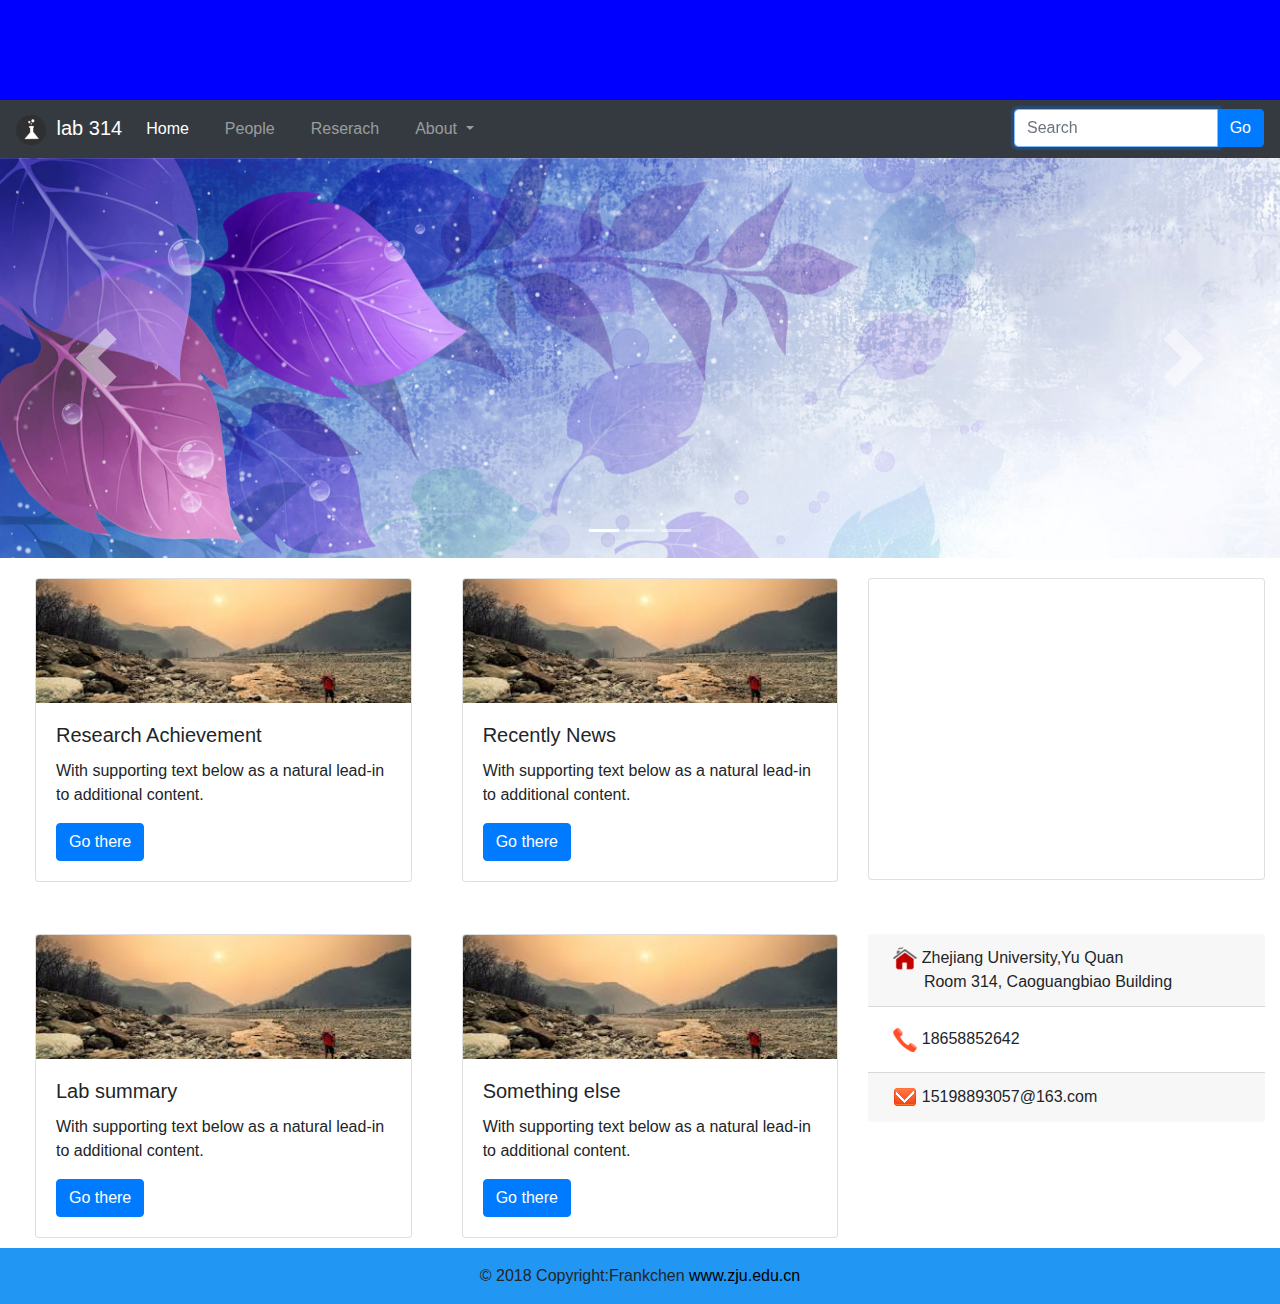
<file: index.html>
<!DOCTYPE html>
<html lang="en">
<head>
    <meta charset="UTF-8">
    <title>index</title>
    <meta name="viewport" content="width=device-width, initial-scale=1.0">
    <link rel="stylesheet" href="bootstrap.min.css">
    <script src="JS/jquery.min.js"></script>
    <script src="JS/popper.min.js"></script>
    <script src="JS/bootstrap.min.js"></script>
    <!-- <script src="https://maps.google.com/maps/api/js?key=AIzaSyC-_Rmxj8b2f8jpINfm6zSdvuUKOIfDJ1U"></script> -->
    <script src="JS/map.js"></script>
    <style>
        .jumbotron {
            background: blue;
            border-radius: 0;
            padding: 0px;
            height: 100px;
            margin-bottom: 0px;
        }

        .nav-link {
            margin-right: 20px;
        }

        .mb-3, .my-3 {
            width: 250px;
            margin-bottom: auto;
        }

        .carousel-inner {
            height: 400px;
        }

        .page-footer {
            background:#2296f3;
        }

        .col-lg-4 .card {
            margin-top: 20px;
            margin-left: 20px;
            margin-bottom: 10px;
        }

    </style>
</head>
<body>
<!--头部图片-->
<div class="jumbotron">
    <div class="container">
    </div>
</div>

<!--导航栏-->
<nav class="navbar navbar-expand-lg navbar-dark bg-dark">
    <!--There is lab icon-->
    <a class="navbar-brand" href="#">
        <img src="images/lab_icon.png" width="30" height="30" style="margin-right: 5px;" alt="">
        lab 314
    </a>
    <button class="navbar-toggler" type="button" data-toggle="collapse" data-target="#navbarSupportedContent"
            aria-controls="navbarSupportedContent" aria-expanded="false" aria-label="Toggle navigation">
        <span class="navbar-toggler-icon"></span>
    </button>
    <!--Navbar component-->
    <div class="collapse navbar-collapse" id="navbarSupportedContent">
        <ul class="navbar-nav mr-auto">
            <li class="nav-item active">
                <a class="nav-link" href="#">Home <span class="sr-only">(current)</span></a>
            </li>
            <li class="nav-item">
                <a class="nav-link" href="People.html">People</a>
            </li>
            <li class="nav-item">
                <a class="nav-link" href="#">Reserach</a>
            </li>

            <li class="nav-item dropdown">
                <a class="nav-link dropdown-toggle" href="#" id="navbarDropdown" role="button" data-toggle="dropdown"
                   aria-haspopup="true" aria-expanded="false">
                    About
                </a>
                <div class="dropdown-menu" aria-labelledby="navbarDropdown">
                    <a class="dropdown-item" href="#">Teacher</a>
                    <a class="dropdown-item" href="#">Ph.D</a>
                    <a class="dropdown-item" href="#">Master</a>
                    <div class="dropdown-divider"></div>
                    <a class="dropdown-item" href="#">Something else</a>
                </div>
            </li>
        </ul>
        <!--Serach box-->
        <div class="input-group mb-3">
            <input type="text" class="form-control"   autofocus placeholder="Search" aria-label="Recipient's username"
                   aria-describedby="button-addon2">
            <div class="input-group-append">
                <button class="btn btn-primary" type="button" id="button-addon2">
                    Go
                    <span class="glyphicon glyphicon-search"></span>
                </button>
            </div>
        </div>
    </div>

</nav>

<!--切换图片-->
<div id="demo" class="carousel slide carousel-fade" data-ride="carousel">

    <!-- Indicators -->
    <ul class="carousel-indicators">
        <li data-target="#demo" data-slide-to="0" class="active"></li>
        <li data-target="#demo" data-slide-to="1"></li>
        <li data-target="#demo" data-slide-to="2"></li>
    </ul>

    <!-- The slideshow -->
    <div class="carousel-inner">
        <div class="carousel-item active">
            <img src="images/turn1.jpg" class="w-100" alt="Los Angeles">
        </div>
        <div class="carousel-item">
            <img src="images/turn2.png" class="w-100" alt="Chicago">
        </div>
        <div class="carousel-item">
            <img src="images/turn3.jpg" class="w-100" alt="New York">
        </div>
    </div>

    <!-- Left and right controls -->
    <a class="carousel-control-prev" href="#demo" data-slide="prev">
        <span class="carousel-control-prev-icon"></span>
    </a>
    <a class="carousel-control-next" href="#demo" data-slide="next">
        <span class="carousel-control-next-icon"></span>
    </a>

</div>

<!--内容信息-->
<div class="container-fluid">
    <div class="row">
        <div class="col-lg-4">
            <div class="card">
                <img class="card-img-top" src="images/demo.jpeg" alt="Card image cap">
                <div class="card-body">
                    <h5 class="card-title">Research Achievement</h5>
                    <p class="card-text">With supporting text below as a natural lead-in to additional content.</p>
                    <a href="#" class="btn btn-primary">Go there</a>
                </div>
            </div>
        </div>
        <div class="col-lg-4">
            <div class="card">
                <img class="card-img-top" src="images/demo.jpeg" alt="Card image cap">
                <div class="card-body">
                    <h5 class="card-title">Recently News</h5>
                    <p class="card-text">With supporting text below as a natural lead-in to additional content.</p>
                    <a href="#" class="btn btn-primary">Go there</a>
                </div>

            </div>
        </div>
        <!--Google Map-->
        <!---->
        <div class="col-md-4 mb-4 col-lg-4" style="text-align: center">
            <div class="card card-cascade narrower" style="margin-left: 0">
                <div class="card-body card-body-cascade text-center">
                    <div id="map-container-5" class="z-depth-2" style="height: 260px"></div>
                </div>
            </div>
        </div>
        <!---->
        <!---->
    </div>
    <div class="row">
        <div class="col-lg-4 col-md-4">
            <div class="card">
                <img class="card-img-top" src="images/demo.jpeg" alt="Card image cap">
                <div class="card-body">
                    <h5 class="card-title">Lab summary</h5>
                    <p class="card-text">With supporting text below as a natural lead-in to additional content.</p>
                    <a href="#" class="btn btn-primary">Go there</a>
                </div>
            </div>
        </div>
        <div class="col-lg-4 col-md-4">
            <div class="card">
                <img class="card-img-top" src="images/demo.jpeg" alt="Card image cap">
                <div class="card-body">
                    <h5 class="card-title">Something else</h5>
                    <p class="card-text">With supporting text below as a natural lead-in to additional content.</p>
                    <a href="#" class="btn btn-primary">Go there</a>
                </div>
            </div>
        </div>

        <!--电话、邮件联系方式-->

        <div class="col-lg-4 col-md-4">
            <div class="card-header" style="margin-top: 20px;">
              <img src="images/house.png" width="24" height="24" style="margin-left: 5px;" alt="">
                 Zhejiang University,Yu Quan <br>
                 &nbsp;&nbsp; &nbsp;&nbsp; &nbsp; Room 314, Caoguangbiao Building
            </div>
            <div class="card-body">
              <img src="images/Telephone.png" width="24" height="24" style="margin-left: 5px;" alt="">
               18658852642
            </div>
            <div class="card-footer">
              <img src="images/email.png" width="24" height="24" style="margin-left: 5px;" alt="">
                15198893057@163.com
            </div>
        </div>
    </div>


</div>

<!--底部版权信息-->
<footer class="page-footer font-small">

    <!-- Copyright -->
    <div class="footer-copyright text-center py-3">© 2018 Copyright:Frankchen
        <a href="http://www.zju.edu.cn" style="color: black"> www.zju.edu.cn</a>
    </div>

</footer>
</body>
</html>
</file>
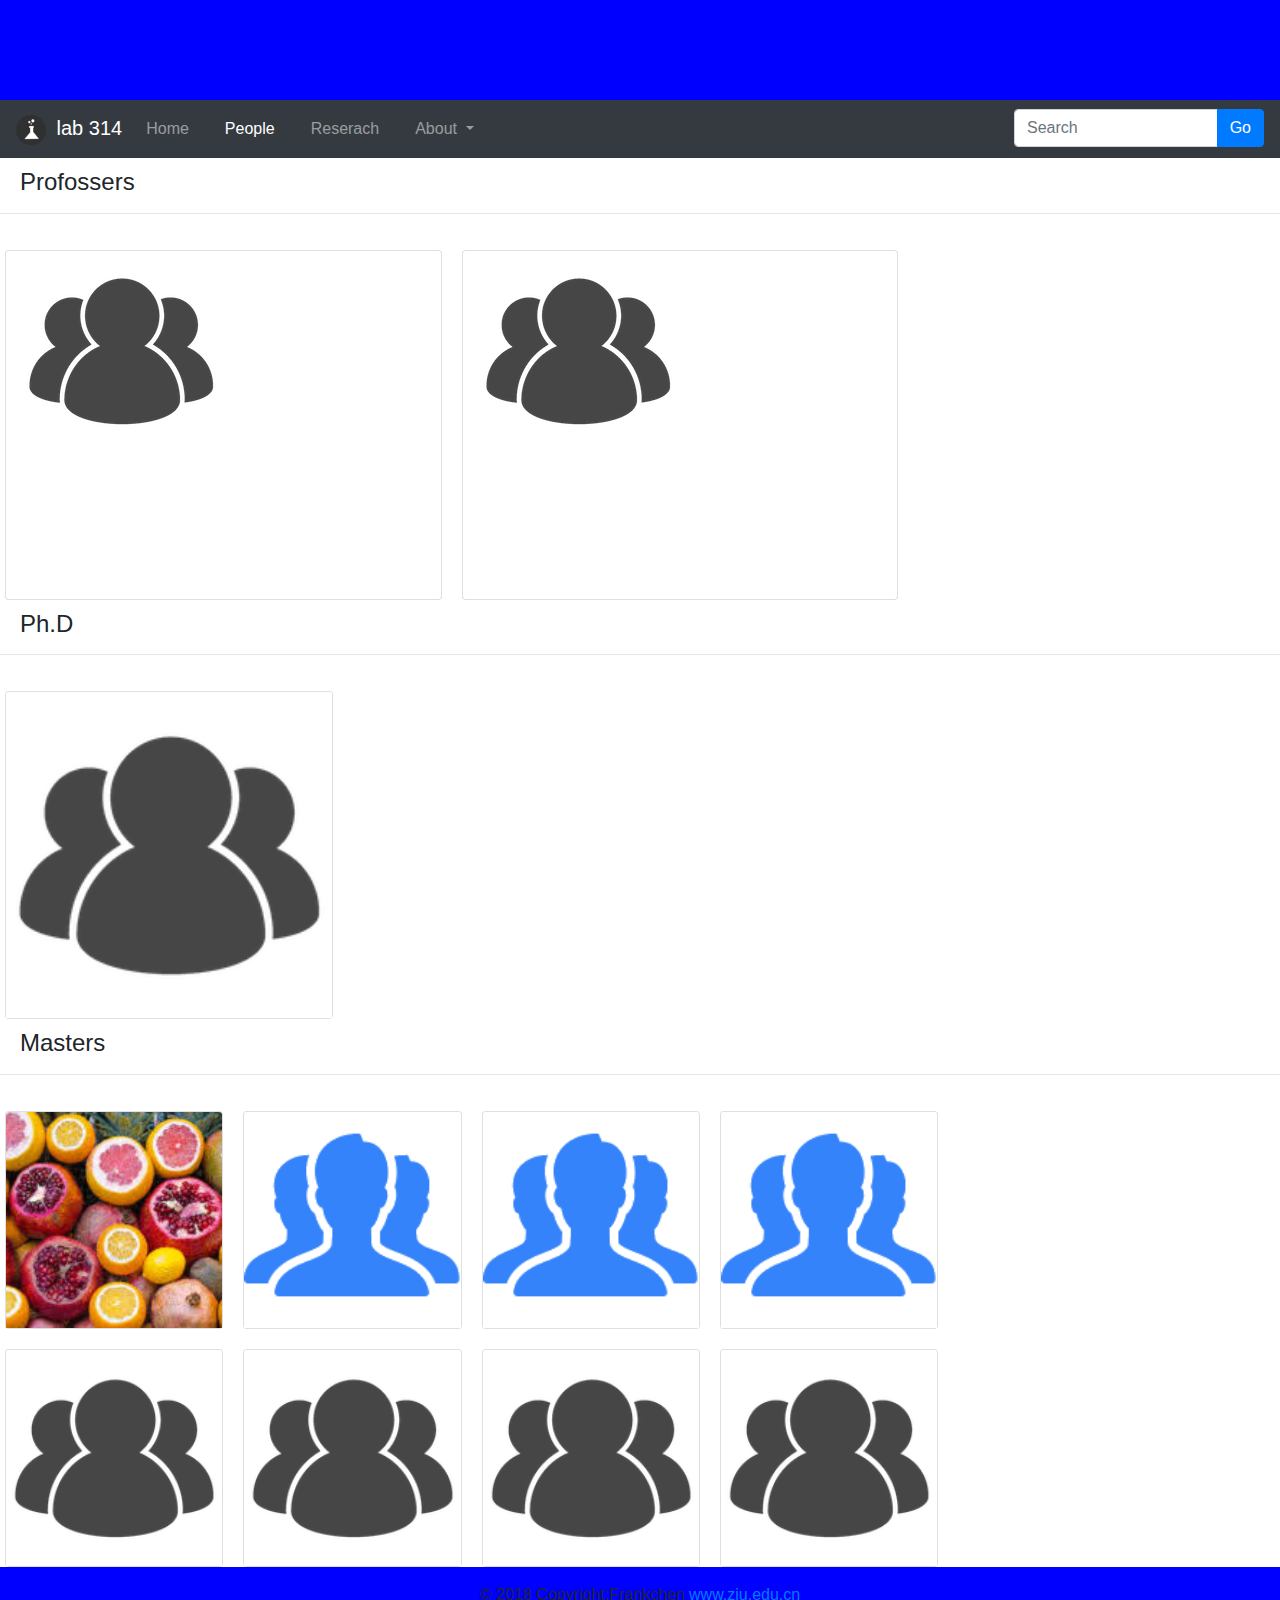
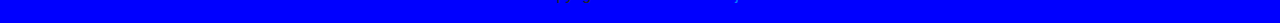
<file: People.html>
<!DOCTYPE html>
<html lang="en">
<head>
    <meta charset="UTF-8">
    <title>People</title>
    <meta name="viewport" content="width=device-width, initial-scale=1.0">
    <link rel="stylesheet" href="bootstrap.min.css">
    <script src="JS/jquery.min.js"></script>
    <script src="JS/popper.min.js"></script>
    <script src="JS/bootstrap.min.js"></script>
    <!-- <script src="https://maps.google.com/maps/api/js?key=AIzaSyC-_Rmxj8b2f8jpINfm6zSdvuUKOIfDJ1U"></script> -->
    <script src="JS/map.js"></script>
    <style type="text/css">
        .jumbotron {
            background: blue;
            border-radius: 0;
            padding: 0px;
            height: 100px;
            margin-bottom: 0px;
        }

        .nav-link {
            margin-right: 20px;
        }

        .mb-3, .my-3 {
            width: 250px;
            margin-bottom: auto;
        }

        .profosser, .doctor, .master {
            margin-left: 20px;
            margin-top: 20px;
        }
        .master,.doctor{
            padding: 0px;
            /*master_img:width=150;height=150*/
        }
        .card col-lg-3 col-md-3 doctor
        {
            width: 150px;
            height: 150px;
        }
        h4
        {
            margin-left: 20px;
            margin-top:10px;
        }
        .ovl
        {
            opacity: 0;
            transition: 700ms;
        }
        .ovl:hover{
            opacity: 0.7;
            background: rgba(0,0,0,0.7);
        }
        .page-footer {
            background: blue;
        }
        .card-text{
            color:white;
        }
    </style>
</head>
<body>
<!--头部图片-->
<div class="jumbotron">
    <div class="container">
    </div>
</div>
<!--导航栏-->
<nav class="navbar navbar-expand-lg navbar-dark bg-dark">
    <!--There is lab icon-->
    <a class="navbar-brand" href="#">
        <img src="images/lab_icon.png" width="30" height="30" style="margin-right: 5px;" alt="">
        lab 314
    </a>
    <button class="navbar-toggler" type="button" data-toggle="collapse" data-target="#navbarSupportedContent"
            aria-controls="navbarSupportedContent" aria-expanded="false" aria-label="Toggle navigation">
        <span class="navbar-toggler-icon"></span>
    </button>
    <!--Navbar component-->
    <div class="collapse navbar-collapse" id="navbarSupportedContent">
        <ul class="navbar-nav mr-auto">
            <li class="nav-item ">
                <a class="nav-link" href="index.html">Home <span class="sr-only">(current)</span></a>
            </li>
            <li class="nav-item active">
                <a class="nav-link" href="#">People</a>
            </li>
            <li class="nav-item">
                <a class="nav-link" href="#">Reserach</a>
            </li>

            <li class="nav-item dropdown">
                <a class="nav-link dropdown-toggle" href="#" id="navbarDropdown" role="button"
                   data-toggle="dropdown"
                   aria-haspopup="true" aria-expanded="false">
                    About
                </a>
                <div class="dropdown-menu" aria-labelledby="navbarDropdown">
                    <a class="dropdown-item" href="#">Teacher</a>
                    <a class="dropdown-item" href="#">Ph.D</a>
                    <a class="dropdown-item" href="#">Master</a>
                    <div class="dropdown-divider"></div>
                    <a class="dropdown-item" href="#">Something else</a>
                </div>
            </li>
        </ul>
        <!--Serach box-->
        <div class="input-group mb-3">
            <input type="text" class="form-control" placeholder="Search" aria-label="Recipient's username"
                   aria-describedby="button-addon2">
            <div class="input-group-append">
                <button class="btn btn-primary" type="button" id="button-addon2">
                    Go
                    <span class="glyphicon glyphicon-search"></span>
                </button>
            </div>
        </div>
    </div>

</nav>

<div id="container">
    <!--教授-->
    <h4>Profossers</h4>
    <hr>
    <div class="row">
        <div class="card col-lg-4 col-md-4 profosser" style="width:300px;height: 350px">
            <img class="card-img-top" src="images/People.png" alt="Card image" style="width:200px">
            <div class="card-body">
            </div>
        </div>
        <div class="card col-lg-4 col-md-4 profosser" style="width:300px;height: 350px;">
            <img class="card-img-top" src="images/People.png" alt="Card image" style="width:200px">
            <div class="card-body">
            </div>
        </div>
    </div>
    <h4>Ph.D</h4>
    <hr>
    <!--博士-->
    <div class="row">
        <div class="card col-lg-3 col-md-3 doctor" >
            <img class="card-img-top" src="images/People.png" alt="Card image" >
            <div class="card-img-overlay ovl">
                <p class="card-text">Some example text.</p>
            </div>
        </div>
    </div>

    <!--硕士-->
    <h4>Masters</h4>
    <hr>
    <div class="row">
        <div class="card col-lg-2 col-md-2 master " >
            <img class="card-img-top" src="images/chen.jpeg" alt="Card image">
            <div class="card-img-overlay ovl" >
                <p class="card-text">Some example text.</p>
            </div>
        </div>
        <div class="card col-lg-2 col-md-2 master">
            <img class="card-img-top" src="images/master.png" alt="Card image">
            <div class="card-img-overlay ovl">
                <p class="card-text">Some example text.</p>
            </div>
        </div>
        <div class="card col-lg-2 col-md-2 master">
            <img class="card-img-top" src="images/master.png" alt="Card image">
            <div class="card-img-overlay ovl">
                <p class="card-text">Some example text.</p>
            </div>
        </div>
        <div class="card col-lg-2 col-md-2 master">
            <img class="card-img-top" src="images/master.png" alt="Card image">
            <div class="card-img-overlay ovl">
                <p class="card-text">Some example text.</p>
            </div>
        </div>
    </div>
    <div class="row">
        <div class="card col-lg-2 col-md-2 master">
            <img class="card-img-top" src="images/People.png" alt="Card image">
            <div class="card-img-overlay ovl" >
                <p class="card-text">Some example text.</p>
            </div>
        </div>
        <div class="card col-lg-2 col-md-2 master">
            <img class="card-img-top" src="images/People.png" alt="Card image">
            <div class="card-img-overlay ovl">
                <p class="card-text">Some example text.</p>
            </div>
        </div>
        <div class="card col-lg-2 col-md-2 master">
            <img class="card-img-top" src="images/People.png" alt="Card image">
            <div class="card-img-overlay ovl">
                <p class="card-text">Some example text.</p>
            </div>
        </div>
        <div class="card col-lg-2 col-md-2 master">
            <img class="card-img-top" src="images/People.png" alt="Card image">
            <div class="card-img-overlay ovl">
                <p class="card-text">Some example text.</p>
            </div>
        </div>
    </div>


</div>

<footer class="page-footer font-small blue">

    <!-- Copyright -->
    <div class="footer-copyright text-center py-3">© 2018 Copyright:Frankchen
        <a href="http://www.zju.edu.cn"> www.zju.edu.cn</a>
    </div>

</footer>
</body>
</html>
</file>
